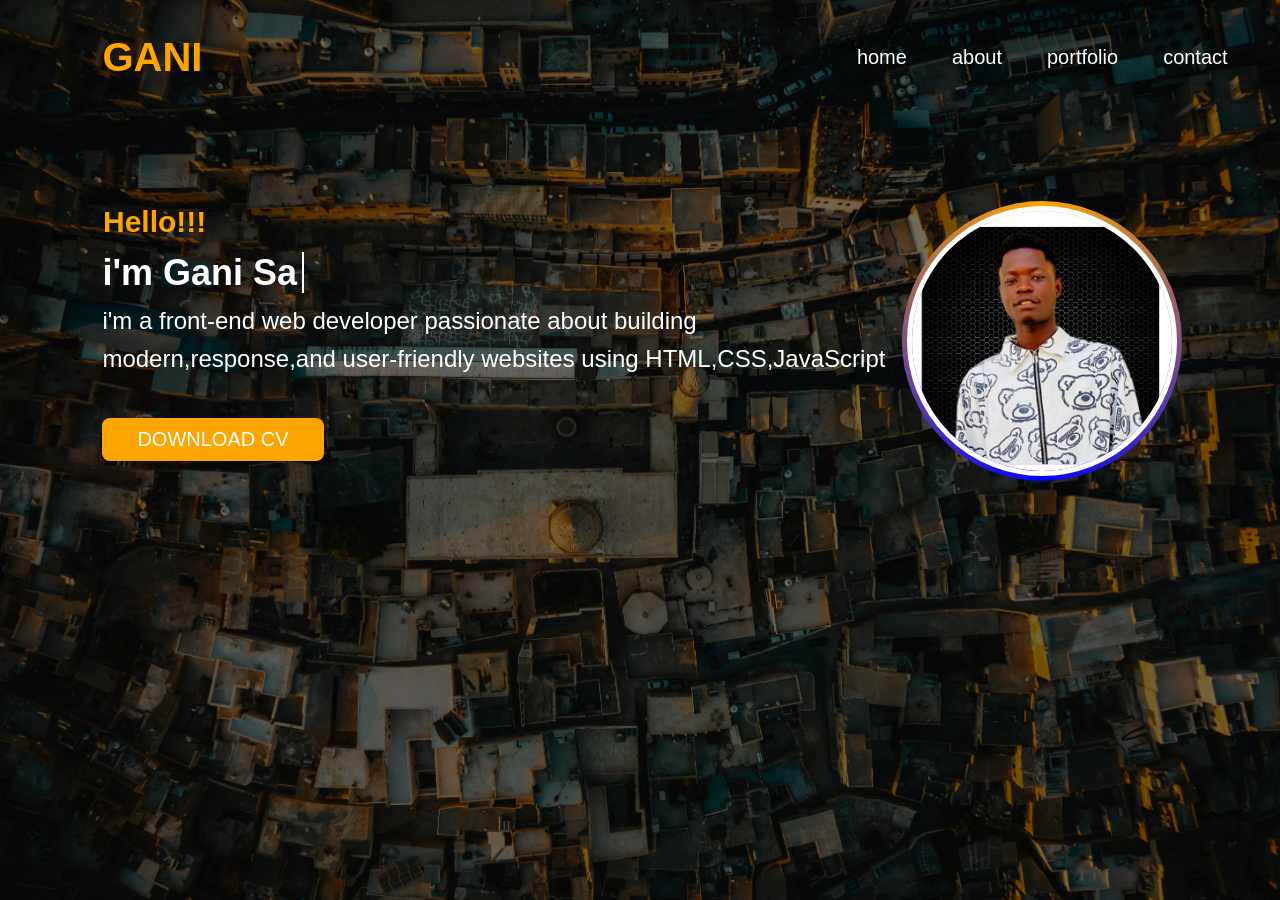
<file: index.html>
<!DOCTYPE html>
<html lang="en">

<head>
         
  <!-- ===== META & BASIC SET UP ===== -->
   
  <meta charset="UTF-8">
  <meta http-equiv="X-UA-Compatible" content="IE=edge">
  <meta name="viewport" content="width=device-width, initial-scale=1.0">
  
  

  <!-- ===== < PAGE TITLE ===== -->
  <title>GANI SAMUEL YAVINI| WEB DEVELOPER</title>

  <!-- ===== META TAGS ===== -->
  <meta name="DESCRIPTION"
    content=" I M GANI SAMUEL YAVINI- A PASSIONATE WEB DEVELOPER , I M RUN  HTML, CSS, JAVASCRIPT">
  <meta name="KEYWORDS"
    content="GANI SAMUEL YAVINI- I BASIC ON BOTH BACK-END AND FRONT-END WEB DEVELOPMENT,WUKARI,TARABA STATE,NIGERIA WEB DEVELOPER">
  <meta name="AUTHOR" content="GANI SAMUEL YAVINI ">

  <!-- ===== FAVICON ===== -->
  <Link rel="ICON"  type="IMAGE\PNG" href="sammy.favcon.png">

  <!-- ===== CUSTOM CSS ===== -->
    <link rel="stylesheet" href="style.css">

</head>



<body>  
      
  
  <header>
           <h1 class="menu">GANI</h1>
         <h1 class="hello">Hello!!!</h1>
     <nav> 
          <ul>
                <li><a href="index.html">home</a></li>
                <li><a href="about.html">about</a></li>
                <li><a href="portfolio.html">portfolio</a></li>
                <li><a href="contact.html">contact</a></li>

          </ul>
    </nav>
           
  </header>
     
<main>

    <section class="hero">
      <div class="hero-text">
               <h2> <span id="typing"></span></h2>
               <P> i'm a front-end web developer passionate about building modern,response,and user-friendly websites using HTML,CSS,JavaScript</P>
      
          <button id="cvbutton">DOWNLOAD CV</button>

<div class="profile-image">
    <img src="pro.png" alt="Gani Samuel Yavini">
</div>

    </section>
</main>


     <!-- ==== javascript connection ==== -->
      <script src="script.js"></script>



</body>


   
</html>
</file>
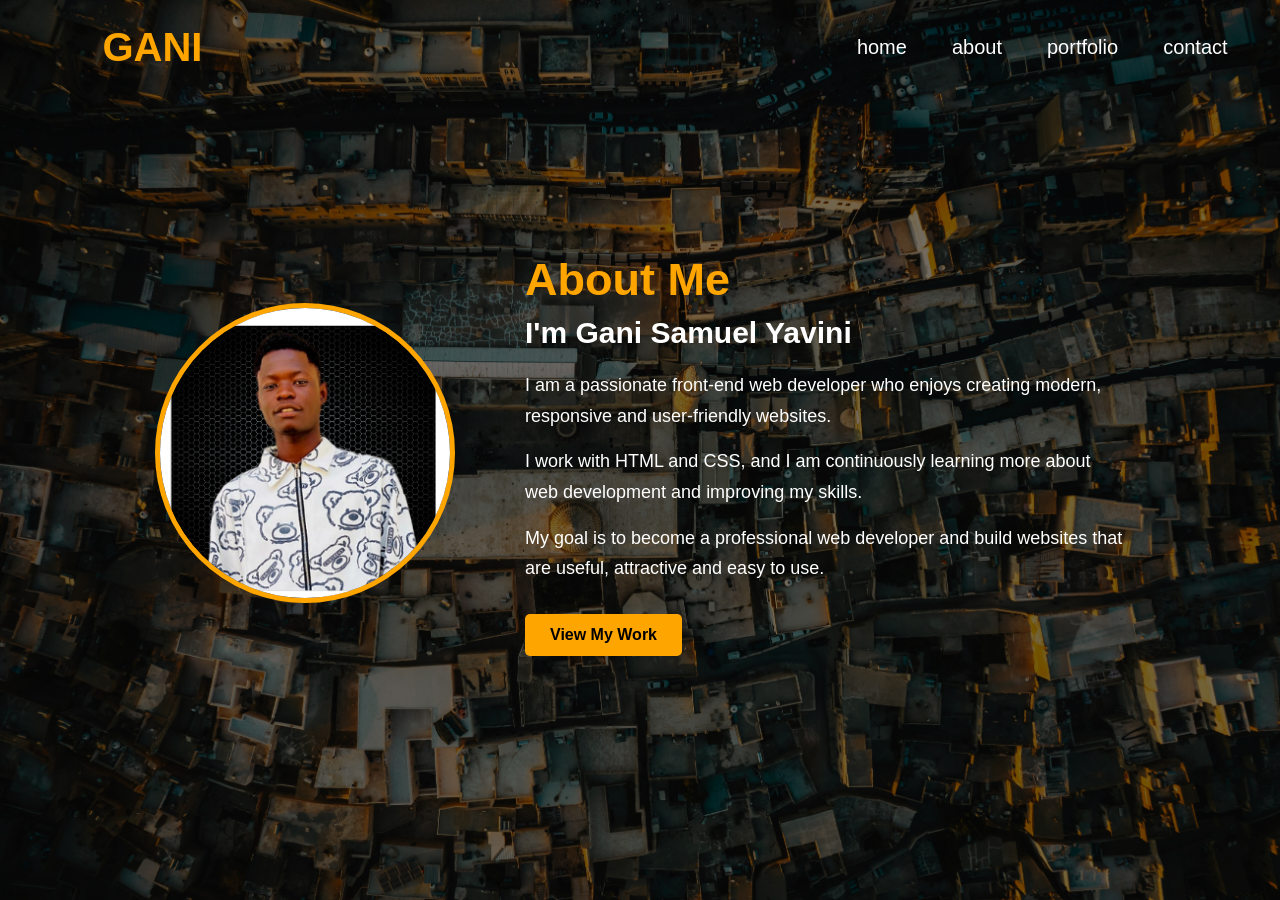
<file: about.html>
<!DOCTYPE html>
<html lang="en">

<head>
         
  <!-- ===== META & BASIC SET UP ===== -->
  <meta charset="UTF-8">
  <meta http-equiv="X-UA-compatible " content="IE=edge">
  <meta name="viewport" content="width=device-width, initial-scale=1.0">
  
  

  <!-- ===== < PAGE TITLE ===== -->
  <title>GANI SAMUEL YAVINI| WEB DEVELOPER</title>

  <!-- ===== META TAGS ===== -->
  <meta name="DESCRIPTION"
    content=" I M GANI SAMUEL YAVINI- A PASSIONATE WEB DEVELOPER , I M RUN  HTML, CSS">
  <meta name="KEYWORDS"
    content="GANI SAMUEL YAVINI- I BASIC ON BOTH BACK-END AND FRONT-END WEB DEVELOPMENT,WUKARI,TARABA STATE,NIGERIA WEB DEVELOPER">
  <meta name="AUTHOR" content="GANI SAMUEL YAVINI ">

  <!-- ===== FAVICON ===== -->
  <Link rel="ICON"  type="IMAGE\PNG" href="sammy.favcon.png">

  <!-- ===== CUSTOM CSS ===== -->
  <link rel="stylesheet" href="style.css">
</head>

<body>  
       
  
  
  
  <header>
           <strong><h1 class="menu">GANI</h1></strong>
        
     <nav> 
          <ul>
                <li><a href="index.html">home</a></li>
                <li><a href="about.html">about</a></li>
                <li><a href="portfolio.html">portfolio</a></li>
                <li><a href="contact.html">contact</a></li>

          </ul>
    </nav>
  </header>
     
<main>
          <!-- ABOUT SECTION -->
    <section class="about">

        <div class="about-image">
            <img src="pro.png" alt="Gani Samuel Yavini">
        </div>

        <div class="about-text">

            <h2>About Me</h2>

            <h3>I'm Gani Samuel Yavini</h3>

            <p>
                I am a passionate front-end web developer who enjoys
                creating modern, responsive and user-friendly websites.
            </p>

            <p>
                I work with HTML and CSS, and I am continuously learning
                more about web development and improving my skills.
            </p>

            <p>
                My goal is to become a professional web developer and
                build websites that are useful, attractive and easy to use.
            </p>

            <a href="portfolio.html" class="about-btn">
                View My Work
            </a>

        </div>

    </section>

        

    

    
</main>

</body>

</html>
</file>
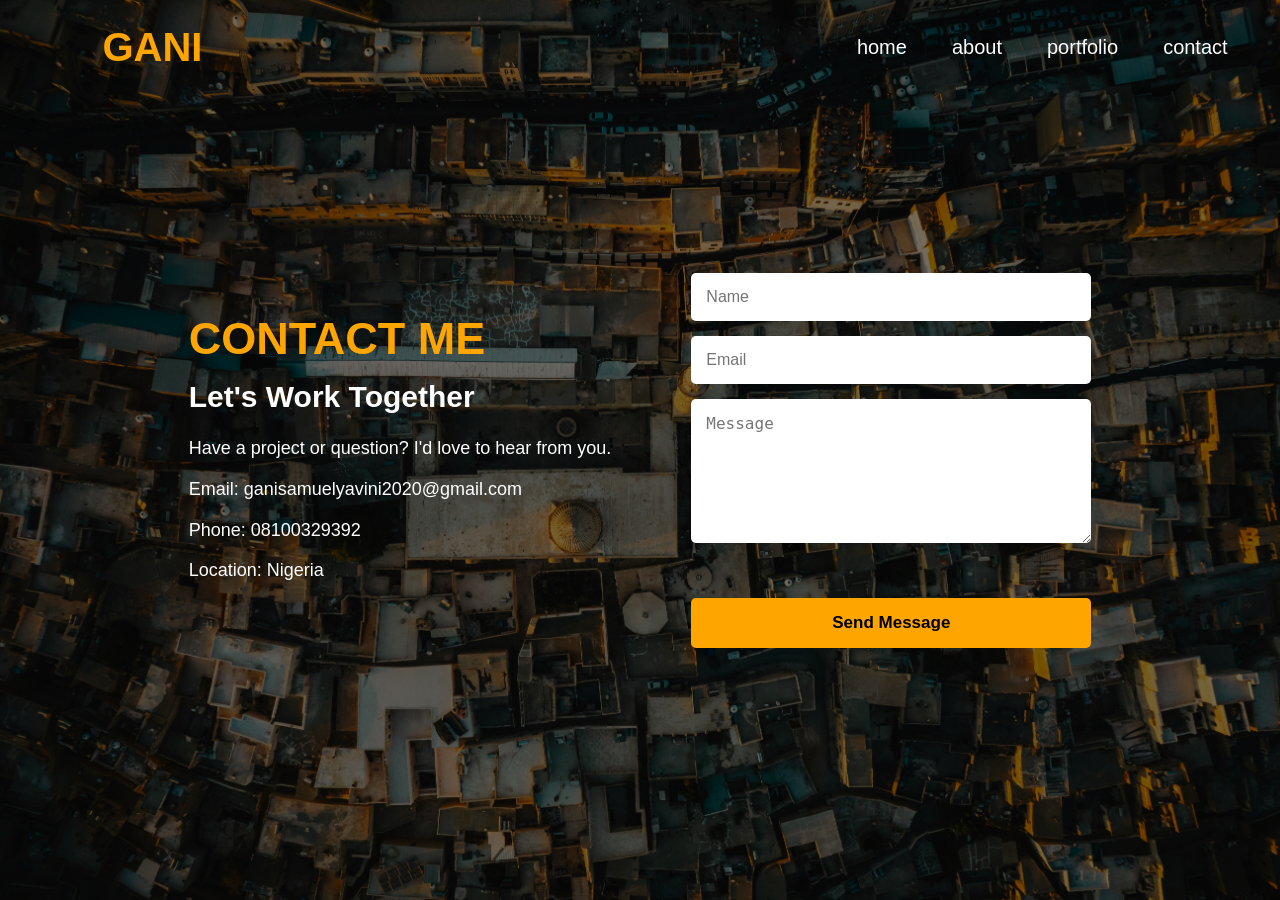
<file: contact.html>
<!DOCTYPE html>
<html lang="en">

<head>
         
  <!-- ===== META & BASIC SET UP ===== -->
  <meta charset="UTF-8">
  <meta http-equiv="X-UA-compatible " content="IE=edge">
  <meta name="viewport" content="width=device-width, initial-scale=1.0">
  
  

  <!-- ===== < PAGE TITLE ===== -->
  <title>GANI SAMUEL YAVINI| WEB DEVELOPER</title>

  <!-- ===== META TAGS ===== -->
  <meta name="DESCRIPTION"
    content=" I M GANI SAMUEL YAVINI- A PASSIONATE WEB DEVELOPER , I M RUN  HTML, CSS">
  <meta name="KEYWORDS"
    content="GANI SAMUEL YAVINI- I BASIC ON BOTH BACK-END AND FRONT-END WEB DEVELOPMENT,WUKARI,TARABA STATE,NIGERIA WEB DEVELOPER">
  <meta name="AUTHOR" content="GANI SAMUEL YAVINI ">

  <!-- ===== FAVICON ===== -->
  <Link rel="ICON"  type="IMAGE\PNG" href="sammy.favcon.png">

  <!-- ===== CUSTOM CSS ===== -->
  <link rel="stylesheet" href="style.css">
</head>

<body>  
       
  
  
  
  <header>
           <strong><h1 class="menu">GANI</h1></strong>
            
     <nav> 
          <ul>
                <li><a href="index.html">home</a></li>
                <li><a href="about.html">about</a></li>
                <li><a href="portfolio.html">portfolio</a></li>
                <li><a href="contact.html">contact</a></li>

          </ul>
    </nav>
  </header>
     
<main>
         
<section class="contact">

    <div class="contact-text">
        <h2>CONTACT ME</h2>

        <h3>Let's Work Together</h3>

        <p>
            Have a project or question?
            I'd love to hear from you.
        </p>

        <p>Email: ganisamuelyavini2020@gmail.com</p>
        <p>Phone: 08100329392</p>
        <p>Location: Nigeria</p>
    </div>

    <form class="contact-form" action="https://formsubmit.co/ganisamuelyavini2020@gmail.com" method="POST">

        <input type="text" placeholder="Name" required>

        <input type="email" placeholder="Email" required>

        <textarea placeholder="Message" rows="6" required></textarea>

        <button type="submit">Send Message</button>

    </form>

</section>



    
</main>

</body>

</html>
</file>
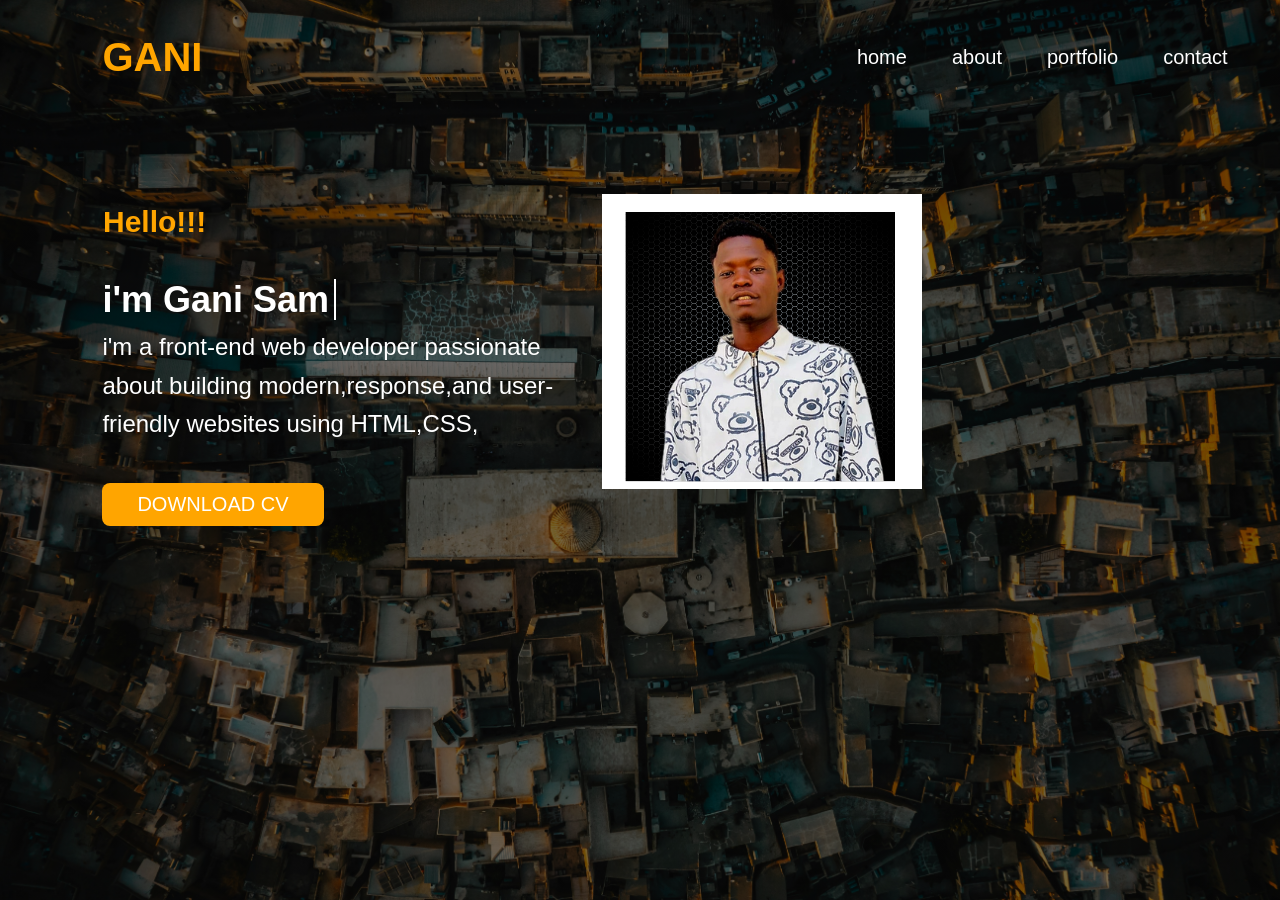
<file: home.html>
<!DOCTYPE html>
<html lang="en">

<head>
         
  <!-- ===== META & BASIC SET UP ===== -->
  <meta charset="UTF-8">
  <meta http-equiv="X-UA-compatible " content="IE=edge">
  <meta name="viewport" content="width=device-width, initial-scale=1.0">
  
  

  <!-- ===== < PAGE TITLE ===== -->
  <title>GANI SAMUEL YAVINI| WEB DEVELOPER</title>

  <!-- ===== META TAGS ===== -->
  <meta name="DESCRIPTION"
    content=" I M GANI SAMUEL YAVINI- A PASSIONATE WEB DEVELOPER , I M RUN  HTML, CSS">
  <meta name="KEYWORDS"
    content="GANI SAMUEL YAVINI- I BASIC ON BOTH BACK-END AND FRONT-END WEB DEVELOPMENT,WUKARI,TARABA STATE,NIGERIA WEB DEVELOPER">
  <meta name="AUTHOR" content="GANI SAMUEL YAVINI ">

  <!-- ===== FAVICON ===== -->
  <Link rel="ICON"  type="IMAGE\PNG" href="sammy.favcon.png">

  <!-- ===== CUSTOM CSS ===== -->
    <link rel="stylesheet" href="style.css">

</head>



<body>  
      
  
  <header>
           <h1 class="menu">GANI</h1>
         <h1 class="hello">Hello!!!</h1>
     <nav> 
          <ul>
                <li><a href="index.html">home</a></li>
                <li><a href="about.html">about</a></li>
                <li><a href="portfolio.html">portfolio</a></li>
                <li><a href="contact.html">contact</a></li>

          </ul>
    </nav>
           
  </header>
     
<main>

    <section class="hero">
      <div class="hero-text">
               <h2> <span id="typing"></span></h2>
               <P> i'm a front-end web developer passionate about building modern,response,and user-friendly websites using HTML,CSS,</P>
      
          <button id="cvbutton">DOWNLOAD CV</button>
         
      </div>
           <div class=" image">
               <img src="pro.png" alt="my portfolio">
            </div>
    </section>
</main>


     <!-- ==== javascript connection ==== -->
      <script src="script.js"></script>



</body>


   
</html>
</file>
<file: style.css>
* {
     margin:0;
     padding:0;
     box-sizing: border-box;
}


html {
    scroll-behavior: smooth;
}


/* BODY */
body{
    background: linear-gradient(rgba(0,0,0,0.55), rgba(0,0,0,0.55)),
                    url("SECOND.jpg");
    background-size: cover;
    background-position: center;
    background-repeat: no-repeat;
    min-height: 100vh;
    color: white;
    font-family: Arial, Helvetica, sans-serif;
}

/* HEADER */
header{
    display:flex;
    justify-content:space-between;
    align-items:center;
    padding:25px 8%;
}

/* LOGO */
.menu{
    color:orange;
    font-size:40px;
    margin:0;
}
.hello{
    color:orange;
    font-size:30px;
    margin-bottom:30px;
    position: relative;
    right: 340px;
    top: 180px;
}
/* CV Download Button */
button {
    margin-top: 30px;
    padding: 10px 35px;
    font-size: 20px;
    background: orange;
    color: white;
    border: none;
    border-radius: 8px;
    cursor: pointer;
    position: relative;
    top: 10px;
}


/* Two-color hover effect */

#cvbutton:hover {
    background: linear-gradient(90deg, orange, blue);
    color: white;
}


/* NAVIGATION */
nav ul{
    display:flex;
    list-style:none;
    gap:25px;
    padding:0;
    margin:0;
}

nav a{
    color:white;
    text-decoration:none;
    font-size:20px;
    margin-left: 20px;
    position: relative;
    left: 50px;

}


/* HERO SECTION */
.hero{
  width:80%;
  max-width:1200px;
    padding:80px 8%;
    display: flex;
    justify-content: space-between;
    align-items: center;
}

.hero-text {
    flex: 1;
    line-height: 1.6;
    font-size: x-large;
    position: relative;
    top: 50px;
}


/* ABOUT SECTION */

.about {
    min-height: 80vh;
    display: flex;
    align-items: center;
    justify-content: center;
    gap: 70px;
    padding: 50px 8%;
}

/* IMAGE */

.about-image img {
    width: 300px;
    height: 300px;
    object-fit: cover;
    border-radius: 60%;
    border: 5px solid orange;
}

/* TEXT */

.about-text {
    max-width: 600px;
}

.about-text h2 {
    color: orange;
    font-size: 45px;
    margin-bottom: 10px;
}

.about-text h3 {
    font-size: 30px;
    margin-bottom: 20px;
}

.about-text p {
    font-size: 18px;
    line-height: 1.7;
    margin-bottom: 15px;
}

/* BUTTON */

.about-btn {
    display: inline-block;
    margin-top: 15px;
    padding: 12px 25px;
    background: orange;
    color: black;
    text-decoration: none;
    border-radius: 5px;
    font-weight: bold;
}

.about-btn:hover {
    background: white;
    color: orange;
}
    

/* CONTACT SECTION */

.contact {
    min-height: 80vh;
    display: flex;
    justify-content: center;
    align-items: center;
    gap: 80px;
    padding: 60px 8%;
}

/* CONTACT TEXT */

.contact-text {
    max-width: 450px;
}

.contact-text h2 {
    color: orange;
    font-size: 45px;
    margin-bottom: 15px;
}

.contact-text h3 {
    font-size: 30px;
    margin-bottom: 20px;
}

.contact-text p {
    font-size: 18px;
    line-height: 1.6;
    margin-bottom: 12px;
}

/* CONTACT FORM */

.contact-form {
    width: 400px;
    display: flex;
    flex-direction: column;
    gap: 15px;
}

.contact-form input,
.contact-form textarea {
    width: 100%;
    padding: 15px;
    border: none;
    outline: none;
    border-radius: 5px;
    font-size: 16px;
    box-sizing: border-box;
}

.contact-form textarea {
    resize: vertical;
}

/* SEND BUTTON */

.contact-form button {
    padding: 15px;
    border: none;
    border-radius: 5px;
    background: orange;
    color: black;
    font-size: 17px;
    font-weight: bold;
    cursor: pointer;
}

.contact-form button:hover {
    background: white;
    color: orange;
}

/* PORTFOLIO */

.portfolio {
    min-height: 80vh;
    padding: 60px 8%;
    text-align: center;
}

.portfolio h2 {
    color: orange;
    font-size: 45px;
    margin-bottom: 10px;
}

.portfolio-intro {
    font-size: 18px;
    margin-bottom: 40px;
}

.project-container {
    display: flex;
    justify-content: center;
    gap: 70px;
    flex-wrap: wrap;
}

.project-card {
    width: 300px;
    background: rgba(255, 255, 255, 0.1);
    padding: 20px;
    border-radius: 10px;
    backdrop-filter: blur(5px);
}

.project-card img {
    width: 100%;
    height: 180px;
    object-fit: cover;
    border-radius: 8px;
}

.project-card h3 {
    margin: 15px 0 10px;
    font-size: 24px;
}

.project-card p {
    line-height: 1.5;
    margin-bottom: 20px;
}

.project-btn {
    display: inline-block;
    padding: 10px 20px;
    background: orange;
    color: black;
    text-decoration: none;
    border-radius: 5px;
    font-weight: bold;
}

.project-btn:hover {
    background: white;
    color: orange;
}


    /* Typing text animation */
#typing {
    border-right: 2px solid;
    padding-right: 5px;
}


/* Profile Image */

.profile-image {
    width: 280px;
    height: 280px;
    border-radius: 50%;
    padding: 5px;
    position: relative;
    left: 800px;
    bottom: 250px;
    display: flex;
    justify-content: center;
    align-items: center;
    overflow: hidden;
    flex-shrink: 0;
}
/* Rotating ring */

.profile-image::before {
    content: "";
    position: absolute;
    width: 150%;
    height: 150%;
    background: conic-gradient(
        orange,
        blue,
        orange
    );
    animation: rotateBorder 3s linear infinite;
}

/* Profile picture */

.profile-image img {
    width: 100%;
    height: 100%;
    border-radius: 50%;
    object-fit: cover;
    position: relative;
    z-index: 1;
    border: 5px solid white;
}


/* Rotation */

@keyframes rotateBorder {
    from {
        transform: rotate(0deg);
    }

    to {
        transform: rotate(360deg);
    }
}
</file>
